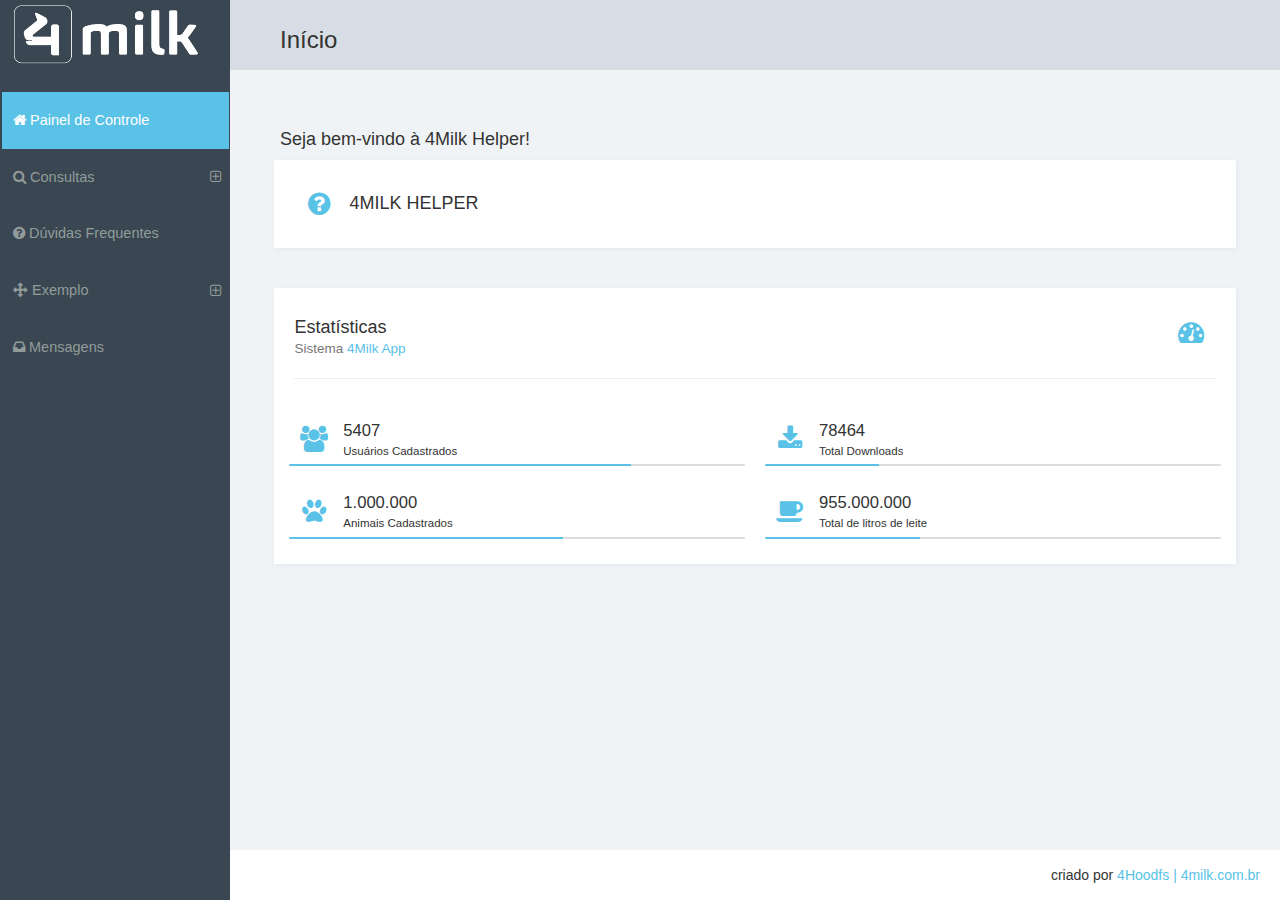
<file: index.html>
﻿<!doctype html>
<html class="no-js" lang="pt-br" ng-app="fourmilkapp">

<head>
    <meta charset="utf-8">
    <meta http-equiv="x-ua-compatible" content="ie=edge">
    <title ng-bind="title">Accessibility Ticket Tracker</title>
    <meta name="description" content="">
    <meta name="viewport" content="width=device-width, initial-scale=1">
    <link rel="apple-touch-icon" href="apple-touch-icon.png">
    <!-- Place favicon.ico in the root directory -->
    <link rel="stylesheet" href="config/css/vendor.css">
    <link rel="stylesheet" href="config/css/app.css">
    <link rel="stylesheet" href="vendor/bootstrap/bootstrap.min.css">
    <link rel="stylesheet" href="config/css/fourmilkapp.css">
</head>

<body>
    <div class="main-wrapper">
        <div class="app" id="app">
            <header class="header">
                <div class="header-block header-block-collapse hidden-lg-up">
                    <button class="collapse-btn" id="sidebar-collapse-btn">
                        <i class="fa fa-bars"></i>
                    </button>
                </div>
                <div class="header-block header-block-search hidden-sm-down">
                    <h3 ng-bind="title"></h3>
                </div>
                <system-nav></system-nav>
            </header>
            <div class="sidebar-overlay" id="sidebar-overlay"></div>
            <!-------------------------------------CONTEÚDOS-------------------------------------->
            <article class="content dashboard-page">
                <system-menu>
                    <div custom-collapse collapse-data="collapseData" collapse-panel-id="collapse-panel" collapse-panel-body-id="collapse-panel-body"></div>
                </system-menu>
                <div id="main">
                    <div ng-view></div>
                </div>
            </article>
            <!-------------------------------------FIM CONTEÚDOS---------------------------------->
            <footer class="footer">
                <div class="footer-block buttons"></div>
                <div class="footer-block author">
                    <ul>
                        <li> criado por <a href="https://4milk.com.br">4Hoodfs | 4milk.com.br</a></li>
                    </ul>
                </div>
            </footer>
            <div class="modal fade" id="modal-media">
                <div class="modal-dialog modal-lg">
                    <div class="modal-content">
                        <div class="modal-header">
                            <button type="button" class="close" data-dismiss="modal" aria-label="Close">
                                <span aria-hidden="true">&times;</span>
                                <span class="sr-only">Close</span>
                            </button>
                            <h4 class="modal-title">Media Library</h4>
                        </div>
                        <div class="modal-body modal-tab-container">
                            <ul class="nav nav-tabs modal-tabs" role="tablist">
                                <li class="nav-item"> <a class="nav-link" href="#gallery" data-toggle="tab" role="tab">Gallery</a> </li>
                                <li class="nav-item"> <a class="nav-link active" href="#upload" data-toggle="tab" role="tab">Upload</a> </li>
                            </ul>
                            <div class="tab-content modal-tab-content">
                                <div class="tab-pane fade" id="gallery" role="tabpanel">
                                    <div class="images-container">
                                        <div class="row"> </div>
                                    </div>
                                </div>
                                <div class="tab-pane fade active in" id="upload" role="tabpanel">
                                    <div class="upload-container">
                                        <div id="dropzone">
                                            <form action="/" method="POST" enctype="multipart/form-data" class="dropzone needsclick dz-clickable" id="demo-upload">
                                                <div class="dz-message-block">
                                                    <div class="dz-message needsclick"> Drop files here or click to upload. </div>
                                                </div>
                                            </form>
                                        </div>
                                    </div>
                                </div>
                            </div>
                        </div>
                        <div class="modal-footer"> <button type="button" class="btn btn-secondary" data-dismiss="modal">Close</button> <button type="button" class="btn btn-primary">Insert Selected</button> </div>
                    </div>
                    <!-- /.modal-content -->
                </div>
                <!-- /.modal-dialog -->
            </div>
            <!-- /.modal -->
            <div class="modal fade" id="confirm-modal">
                <div class="modal-dialog" role="document">
                    <div class="modal-content">
                        <div class="modal-header">
                            <button type="button" class="close" data-dismiss="modal" aria-label="Close">
                                <span aria-hidden="true">&times;</span>
                            </button>
                            <h4 class="modal-title"><i class="fa fa-warning"></i> Alert</h4>
                        </div>
                        <div class="modal-body">
                            <p>Are you sure want to do this?</p>
                        </div>
                        <div class="modal-footer"> <button type="button" class="btn btn-primary" data-dismiss="modal">Yes</button> <button type="button" class="btn btn-secondary" data-dismiss="modal">No</button> </div>
                    </div>
                    <!-- /.modal-content -->
                </div>
                <!-- /.modal-dialog -->
            </div>
            <!-- /.modal -->
        </div>
    </div>
    <!-- Reference block for JS -->
    <div class="ref" id="ref">
        <div class="color-primary"></div>
        <div class="chart">
            <div class="color-primary"></div>
            <div class="color-secondary"></div>
        </div>
    </div>
    <!-- Libraries -->
    <script src="vendor/jquery-3.1.0.min.js"></script>
    <script src="config/js/vendor.js"></script>
    <script src="vendor/angular.min.js"></script>
    <script src="vendor/bower-angular-route-master/angular-route.min.js"></script>
    <script src="config/js/app.js"></script>
    <script src="vendor/bootstrap/bootstrap.min.js"></script>

    <!-- Controllers -->
    <script src="app.js"></script>
    <script src="app/controllers/home.js"></script>
    <script src="app/controllers/consultar-registro.js"></script>

    <!-- Directives -->
    <script src="app/directives/system-menu.js"></script>


</body>
</html>
</file>
<file: config/css/app.css>
@import url(http://fonts.googleapis.com/css?family=Open+Sans:300italic,400italic,600italic,700italic,800italic,400,300,800,700,600);
/*************************************************************
*						App Variables
**************************************************************/
/*************************************************************
*					  Colors Definitions
**************************************************************/
/*************************************************************
*					Common Element Variables
**************************************************************/
/* ***************************************************
*			Page Specific Element Variables
****************************************************** */
/*****************************************
*       Background-image: cover mixin
******************************************/
/*****************************************
*       Media Query Mixins
******************************************/
html,
body {
  padding: 0;
  margin: 0;
  height: 100%;
  min-height: 100%;
  font-family: 'Open Sans', sans-serif;
  color: #4f5f6f;
  overflow-x: hidden; }

.main-wrapper {
  width: 100%;
  position: absolute;
  height: 100%;
  overflow-y: auto;
  overflow-x: hidden; }

#ref .color-primary {
  color: #59c2e6; }

#ref .chart .color-primary {
  color: #59c2e6; }

#ref .chart .color-secondary {
  color: #85d2ed; }

.app {
  position: relative;
  width: 100%;
  padding-left: 230px;
  min-height: 100vh;
  margin: 0 auto;
  left: 0;
  background-color: #f0f3f6;
  box-shadow: 0 0 3px #ccc;
  -webkit-transition: left 0.3s ease, padding-left 0.3s ease;
          transition: left 0.3s ease, padding-left 0.3s ease;
  overflow: hidden; }
  .app .content {
    padding: 110px 30px 90px 30px;
    min-height: 100vh; }
    @media (min-width: 1200px) {
      .app .content {
        padding: 120px 50px 100px 50px; } }

@media (min-width: 992px) and (max-width: 1199px) {
  .app .content {
    padding: 110px 30px 90px 30px; } }

@media (min-width: 768px) and (max-width: 991px) {
  .app .content {
    padding: 95px 20px 75px 20px; } }
    @media (max-width: 767px) {
      .app .content {
        padding: 65px 10px 65px 10px; } }
  @media (max-width: 991px) {
    .app {
      padding-left: 0; } }
  @media (max-width: 991px) {
    .app.sidebar-open {
      left: 0; } }
  .app.blank {
    background-color: #667380; }

.auth {
  position: absolute;
  width: 100%;
  height: 100%;
  left: 0;
  background-color: #667380;
  overflow-x: hidden;
  overflow-y: auto; }

.auth-container {
  width: 450px;
  min-height: 330px;
  position: absolute;
  top: 50%;
  left: 50%;
  -webkit-transform: translateY(-50%) translateX(-50%);
          transform: translateY(-50%) translateX(-50%); }
  .auth-container .auth-header {
    text-align: center;
    border-bottom: 1px solid #59c2e6; }
  .auth-container .auth-title {
    color: #97A4B1;
    padding: 20px;
    line-height: 30px;
    font-size: 26px;
    font-weight: 600;
    margin: 0; }
  .auth-container .auth-content {
    padding: 30px 50px;
    min-height: 260px; }
  .auth-container .forgot-btn {
    line-height: 28px; }
  .auth-container .checkbox label {
    padding: 0; }
  .auth-container .checkbox a {
    vertical-align: text-top; }
  .auth-container .checkbox span {
    color: #4f5f6f; }

@media (max-width: 767px) {
  .auth-container {
    width: 100%;
    position: relative;
    left: 0;
    top: 0;
    -webkit-transform: inherit;
            transform: inherit;
    margin: 0;
    margin-bottom: 10px; }
    .auth-container .auth-content {
      padding: 30px 25px; } }

.error-card {
  width: 410px;
  min-height: 330px;
  margin: 60px auto; }
  .error-card .error-title {
    font-size: 150px;
    line-height: 150px;
    font-weight: 700;
    color: #252932;
    text-align: center;

    text-shadow: rgba(61, 61, 61, 0.3) 0.5px 0.5px, rgba(61, 61, 61, 0.2) 1px 1px, rgba(61, 61, 61, 0.3) 1.5px 1.5px; }
  .error-card .error-sub-title {
    font-weight: 100;
    text-align: center; }
  .error-card .error-container {
    text-align: center;
    visibility: hidden; }
    .error-card .error-container.visible {
      visibility: visible; }
  .error-card.global {
    position: absolute;
    top: 50%;
    left: 50%;
    -webkit-transform: translateY(-50%) translateX(-50%);
            transform: translateY(-50%) translateX(-50%);
    margin: 0; }
    .error-card.global .error-title {
      color: #ffffff; }
    .error-card.global .error-sub-title,
    .error-card.global .error-container {
      color: #ffffff; }

@media (min-width: 768px) and (max-width: 991px) {
  .error-card {
    width: 50%; }
    .error-card.global {
      position: relative;
      top: 25%;
      left: 0;
      -webkit-transform: inherit;
              transform: inherit;
      margin: 40px auto; } }

@media (max-width: 767px) {
  .error-card {
    width: 90%; }
    .error-card.global {
      position: relative;
      top: 25%;
      left: 0;
      -webkit-transform: inherit;
              transform: inherit;
      margin: 40px auto; } }

.alert {
  background-image: none; }
  .alert.alert-primary {
    background-color: #59c2e6;
    border-color: #59c2e6;
    color: #ffffff; }
    .alert.alert-primary hr {
      border-top-color: #43bae3; }
    .alert.alert-primary .alert-link {
      color: #e6e6e6; }
  .alert.alert-success {
    background-color: #4bcf99;
    border-color: #4bcf99;
    color: #ffffff; }
    .alert.alert-success hr {
      border-top-color: #37ca8e; }
    .alert.alert-success .alert-link {
      color: #e6e6e6; }
  .alert.alert-info {
    background-color: #76D4F5;
    border-color: #76D4F5;
    color: #ffffff; }
    .alert.alert-info hr {
      border-top-color: #5ecdf3; }
    .alert.alert-info .alert-link {
      color: #e6e6e6; }
  .alert.alert-warning {
    background-color: #fe974b;
    border-color: #fe974b;
    color: #ffffff; }
    .alert.alert-warning hr {
      border-top-color: #fe8832; }
    .alert.alert-warning .alert-link {
      color: #e6e6e6; }
  .alert.alert-danger {
    background-color: #FF4444;
    border-color: #FF4444;
    color: #ffffff; }
    .alert.alert-danger hr {
      border-top-color: #ff2b2b; }
    .alert.alert-danger .alert-link {
      color: #e6e6e6; }
  .alert.alert-inverse {
    background-color: #131e26;
    border-color: #131e26;
    color: #ffffff; }
    .alert.alert-inverse hr {
      border-top-color: #0b1115; }
    .alert.alert-inverse .alert-link {
      color: #e6e6e6; }

.animated {
  -webkit-animation-duration: .5s;
          animation-duration: .5s;
  -webkit-animation-delay: .1s;
          animation-delay: .1s; }

.btn {
  background-image: none;
  border-radius: 0;
  margin-bottom: 5px; }
  .btn.btn-primary {
    color: #ffffff;
    background-color: #59c2e6;
    border-color: #59c2e6; }
    .btn.btn-primary:hover {
      color: #ffffff;
      background-color: #2db2df;
      border-color: #24aede; }
    .btn.btn-primary:focus, .btn.btn-primary.focus {
      color: #ffffff;
      background-color: #2db2df;
      border-color: #24aede; }
    .btn.btn-primary:active, .btn.btn-primary.active,
    .open > .btn.btn-primary.dropdown-toggle {
      color: #ffffff;
      background-color: #2db2df;
      border-color: #24aede;
      background-image: none; }
      .btn.btn-primary:active:hover, .btn.btn-primary:active:focus, .btn.btn-primary:active.focus, .btn.btn-primary.active:hover, .btn.btn-primary.active:focus, .btn.btn-primary.active.focus,
      .open > .btn.btn-primary.dropdown-toggle:hover,
      .open > .btn.btn-primary.dropdown-toggle:focus,
      .open > .btn.btn-primary.dropdown-toggle.focus {
        color: #ffffff;
        background-color: #1e9eca;
        border-color: #1982a6; }
    .btn.btn-primary.disabled:focus, .btn.btn-primary.disabled.focus, .btn.btn-primary:disabled:focus, .btn.btn-primary:disabled.focus {
      background-color: #59c2e6;
      border-color: #59c2e6; }
    .btn.btn-primary.disabled:hover, .btn.btn-primary:disabled:hover {
      background-color: #59c2e6;
      border-color: #59c2e6; }
  .btn.btn-secondary {
    color: #4f5f6f;
    background-color: #fff;
    border-color: #d7dde4; }
    .btn.btn-secondary:hover {
      color: #4f5f6f;
      background-color: #e6e6e6;
      border-color: #b2becb; }
    .btn.btn-secondary:focus, .btn.btn-secondary.focus {
      color: #4f5f6f;
      background-color: #e6e6e6;
      border-color: #b2becb; }
    .btn.btn-secondary:active, .btn.btn-secondary.active,
    .open > .btn.btn-secondary.dropdown-toggle {
      color: #4f5f6f;
      background-color: #e6e6e6;
      border-color: #b2becb;
      background-image: none; }
      .btn.btn-secondary:active:hover, .btn.btn-secondary:active:focus, .btn.btn-secondary:active.focus, .btn.btn-secondary.active:hover, .btn.btn-secondary.active:focus, .btn.btn-secondary.active.focus,
      .open > .btn.btn-secondary.dropdown-toggle:hover,
      .open > .btn.btn-secondary.dropdown-toggle:focus,
      .open > .btn.btn-secondary.dropdown-toggle.focus {
        color: #4f5f6f;
        background-color: #d4d4d4;
        border-color: #8b9cb1; }
    .btn.btn-secondary.disabled:focus, .btn.btn-secondary.disabled.focus, .btn.btn-secondary:disabled:focus, .btn.btn-secondary:disabled.focus {
      background-color: #fff;
      border-color: #d7dde4; }
    .btn.btn-secondary.disabled:hover, .btn.btn-secondary:disabled:hover {
      background-color: #fff;
      border-color: #d7dde4; }
  .btn.btn-success {
    color: #ffffff;
    background-color: #4bcf99;
    border-color: #4bcf99; }
    .btn.btn-success:hover {
      color: #ffffff;
      background-color: #31b680;
      border-color: #2eae7a; }
    .btn.btn-success:focus, .btn.btn-success.focus {
      color: #ffffff;
      background-color: #31b680;
      border-color: #2eae7a; }
    .btn.btn-success:active, .btn.btn-success.active,
    .open > .btn.btn-success.dropdown-toggle {
      color: #ffffff;
      background-color: #31b680;
      border-color: #2eae7a;
      background-image: none; }
      .btn.btn-success:active:hover, .btn.btn-success:active:focus, .btn.btn-success:active.focus, .btn.btn-success.active:hover, .btn.btn-success.active:focus, .btn.btn-success.active.focus,
      .open > .btn.btn-success.dropdown-toggle:hover,
      .open > .btn.btn-success.dropdown-toggle:focus,
      .open > .btn.btn-success.dropdown-toggle.focus {
        color: #ffffff;
        background-color: #299a6c;
        border-color: #217a55; }
    .btn.btn-success.disabled:focus, .btn.btn-success.disabled.focus, .btn.btn-success:disabled:focus, .btn.btn-success:disabled.focus {
      background-color: #4bcf99;
      border-color: #4bcf99; }
    .btn.btn-success.disabled:hover, .btn.btn-success:disabled:hover {
      background-color: #4bcf99;
      border-color: #4bcf99; }
  .btn.btn-info {
    color: #ffffff;
    background-color: #76D4F5;
    border-color: #76D4F5; }
    .btn.btn-info:hover {
      color: #ffffff;
      background-color: #46c5f2;
      border-color: #3dc2f1; }
    .btn.btn-info:focus, .btn.btn-info.focus {
      color: #ffffff;
      background-color: #46c5f2;
      border-color: #3dc2f1; }
    .btn.btn-info:active, .btn.btn-info.active,
    .open > .btn.btn-info.dropdown-toggle {
      color: #ffffff;
      background-color: #46c5f2;
      border-color: #3dc2f1;
      background-image: none; }
      .btn.btn-info:active:hover, .btn.btn-info:active:focus, .btn.btn-info:active.focus, .btn.btn-info.active:hover, .btn.btn-info.active:focus, .btn.btn-info.active.focus,
      .open > .btn.btn-info.dropdown-toggle:hover,
      .open > .btn.btn-info.dropdown-toggle:focus,
      .open > .btn.btn-info.dropdown-toggle.focus {
        color: #ffffff;
        background-color: #25bbef;
        border-color: #10a7db; }
    .btn.btn-info.disabled:focus, .btn.btn-info.disabled.focus, .btn.btn-info:disabled:focus, .btn.btn-info:disabled.focus {
      background-color: #76D4F5;
      border-color: #76D4F5; }
    .btn.btn-info.disabled:hover, .btn.btn-info:disabled:hover {
      background-color: #76D4F5;
      border-color: #76D4F5; }
  .btn.btn-warning {
    color: #ffffff;
    background-color: #fe974b;
    border-color: #fe974b; }
    .btn.btn-warning:hover {
      color: #ffffff;
      background-color: #fe7a18;
      border-color: #fe740e; }
    .btn.btn-warning:focus, .btn.btn-warning.focus {
      color: #ffffff;
      background-color: #fe7a18;
      border-color: #fe740e; }
    .btn.btn-warning:active, .btn.btn-warning.active,
    .open > .btn.btn-warning.dropdown-toggle {
      color: #ffffff;
      background-color: #fe7a18;
      border-color: #fe740e;
      background-image: none; }
      .btn.btn-warning:active:hover, .btn.btn-warning:active:focus, .btn.btn-warning:active.focus, .btn.btn-warning.active:hover, .btn.btn-warning.active:focus, .btn.btn-warning.active.focus,
      .open > .btn.btn-warning.dropdown-toggle:hover,
      .open > .btn.btn-warning.dropdown-toggle:focus,
      .open > .btn.btn-warning.dropdown-toggle.focus {
        color: #ffffff;
        background-color: #f16701;
        border-color: #c85601; }
    .btn.btn-warning.disabled:focus, .btn.btn-warning.disabled.focus, .btn.btn-warning:disabled:focus, .btn.btn-warning:disabled.focus {
      background-color: #fe974b;
      border-color: #fe974b; }
    .btn.btn-warning.disabled:hover, .btn.btn-warning:disabled:hover {
      background-color: #fe974b;
      border-color: #fe974b; }
  .btn.btn-danger {
    color: #ffffff;
    background-color: #FF4444;
    border-color: #FF4444; }
    .btn.btn-danger:hover {
      color: #ffffff;
      background-color: #ff1111;
      border-color: #ff0707; }
    .btn.btn-danger:focus, .btn.btn-danger.focus {
      color: #ffffff;
      background-color: #ff1111;
      border-color: #ff0707; }
    .btn.btn-danger:active, .btn.btn-danger.active,
    .open > .btn.btn-danger.dropdown-toggle {
      color: #ffffff;
      background-color: #ff1111;
      border-color: #ff0707;
      background-image: none; }
      .btn.btn-danger:active:hover, .btn.btn-danger:active:focus, .btn.btn-danger:active.focus, .btn.btn-danger.active:hover, .btn.btn-danger.active:focus, .btn.btn-danger.active.focus,
      .open > .btn.btn-danger.dropdown-toggle:hover,
      .open > .btn.btn-danger.dropdown-toggle:focus,
      .open > .btn.btn-danger.dropdown-toggle.focus {
        color: #ffffff;
        background-color: #ec0000;
        border-color: #c40000; }
    .btn.btn-danger.disabled:focus, .btn.btn-danger.disabled.focus, .btn.btn-danger:disabled:focus, .btn.btn-danger:disabled.focus {
      background-color: #FF4444;
      border-color: #FF4444; }
    .btn.btn-danger.disabled:hover, .btn.btn-danger:disabled:hover {
      background-color: #FF4444;
      border-color: #FF4444; }
  .btn.btn-primary-outline {
    color: #59c2e6;
    background-image: none;
    background-color: transparent;
    border-color: #59c2e6; }
    .btn.btn-primary-outline:focus, .btn.btn-primary-outline.focus, .btn.btn-primary-outline:active, .btn.btn-primary-outline.active,
    .open > .btn.btn-primary-outline.dropdown-toggle {
      color: #fff;
      background-color: #59c2e6;
      border-color: #59c2e6; }
    .btn.btn-primary-outline:hover {
      color: #fff;
      background-color: #59c2e6;
      border-color: #59c2e6; }
    .btn.btn-primary-outline.disabled:focus, .btn.btn-primary-outline.disabled.focus, .btn.btn-primary-outline:disabled:focus, .btn.btn-primary-outline:disabled.focus {
      border-color: #b2e3f3; }
    .btn.btn-primary-outline.disabled:hover, .btn.btn-primary-outline:disabled:hover {
      border-color: #b2e3f3; }
  .btn.btn-secondary-outline {
    color: #d7dde4;
    background-image: none;
    background-color: transparent;
    border-color: #d7dde4; }
    .btn.btn-secondary-outline:focus, .btn.btn-secondary-outline.focus, .btn.btn-secondary-outline:active, .btn.btn-secondary-outline.active,
    .open > .btn.btn-secondary-outline.dropdown-toggle {
      color: #fff;
      background-color: #d7dde4;
      border-color: #d7dde4; }
    .btn.btn-secondary-outline:hover {
      color: #fff;
      background-color: #d7dde4;
      border-color: #d7dde4; }
    .btn.btn-secondary-outline.disabled:focus, .btn.btn-secondary-outline.disabled.focus, .btn.btn-secondary-outline:disabled:focus, .btn.btn-secondary-outline:disabled.focus {
      border-color: white; }
    .btn.btn-secondary-outline.disabled:hover, .btn.btn-secondary-outline:disabled:hover {
      border-color: white; }
  .btn.btn-info-outline {
    color: #76D4F5;
    background-image: none;
    background-color: transparent;
    border-color: #76D4F5; }
    .btn.btn-info-outline:focus, .btn.btn-info-outline.focus, .btn.btn-info-outline:active, .btn.btn-info-outline.active,
    .open > .btn.btn-info-outline.dropdown-toggle {
      color: #fff;
      background-color: #76D4F5;
      border-color: #76D4F5; }
    .btn.btn-info-outline:hover {
      color: #fff;
      background-color: #76D4F5;
      border-color: #76D4F5; }
    .btn.btn-info-outline.disabled:focus, .btn.btn-info-outline.disabled.focus, .btn.btn-info-outline:disabled:focus, .btn.btn-info-outline:disabled.focus {
      border-color: #d5f2fc; }
    .btn.btn-info-outline.disabled:hover, .btn.btn-info-outline:disabled:hover {
      border-color: #d5f2fc; }
  .btn.btn-success-outline {
    color: #4bcf99;
    background-image: none;
    background-color: transparent;
    border-color: #4bcf99; }
    .btn.btn-success-outline:focus, .btn.btn-success-outline.focus, .btn.btn-success-outline:active, .btn.btn-success-outline.active,
    .open > .btn.btn-success-outline.dropdown-toggle {
      color: #fff;
      background-color: #4bcf99;
      border-color: #4bcf99; }
    .btn.btn-success-outline:hover {
      color: #fff;
      background-color: #4bcf99;
      border-color: #4bcf99; }
    .btn.btn-success-outline.disabled:focus, .btn.btn-success-outline.disabled.focus, .btn.btn-success-outline:disabled:focus, .btn.btn-success-outline:disabled.focus {
      border-color: #9ce4c7; }
    .btn.btn-success-outline.disabled:hover, .btn.btn-success-outline:disabled:hover {
      border-color: #9ce4c7; }
  .btn.btn-warning-outline {
    color: #fe974b;
    background-image: none;
    background-color: transparent;
    border-color: #fe974b; }
    .btn.btn-warning-outline:focus, .btn.btn-warning-outline.focus, .btn.btn-warning-outline:active, .btn.btn-warning-outline.active,
    .open > .btn.btn-warning-outline.dropdown-toggle {
      color: #fff;
      background-color: #fe974b;
      border-color: #fe974b; }
    .btn.btn-warning-outline:hover {
      color: #fff;
      background-color: #fe974b;
      border-color: #fe974b; }
    .btn.btn-warning-outline.disabled:focus, .btn.btn-warning-outline.disabled.focus, .btn.btn-warning-outline:disabled:focus, .btn.btn-warning-outline:disabled.focus {
      border-color: #ffd2b0; }
    .btn.btn-warning-outline.disabled:hover, .btn.btn-warning-outline:disabled:hover {
      border-color: #ffd2b0; }
  .btn.btn-danger-outline {
    color: #FF4444;
    background-image: none;
    background-color: transparent;
    border-color: #FF4444; }
    .btn.btn-danger-outline:focus, .btn.btn-danger-outline.focus, .btn.btn-danger-outline:active, .btn.btn-danger-outline.active,
    .open > .btn.btn-danger-outline.dropdown-toggle {
      color: #fff;
      background-color: #FF4444;
      border-color: #FF4444; }
    .btn.btn-danger-outline:hover {
      color: #fff;
      background-color: #FF4444;
      border-color: #FF4444; }
    .btn.btn-danger-outline.disabled:focus, .btn.btn-danger-outline.disabled.focus, .btn.btn-danger-outline:disabled:focus, .btn.btn-danger-outline:disabled.focus {
      border-color: #ffaaaa; }
    .btn.btn-danger-outline.disabled:hover, .btn.btn-danger-outline:disabled:hover {
      border-color: #ffaaaa; }
  .btn.btn-pill-left:focus, .btn.btn-pill-right:focus, .btn.btn-oval:focus {
    outline: none;
    outline-offset: initial; }
  .btn.btn-pill-left {
    border-top-left-radius: 25px;
    border-bottom-left-radius: 25px; }
  .btn.btn-pill-right {
    border-top-right-radius: 25px;
    border-bottom-right-radius: 25px; }
  .btn.btn-oval {
    border-radius: 25px; }
  .btn.btn-link {
    text-decoration: none; }
  .btn strong {
    font-weight: 600; }

.btn-group .dropdown-menu > li:last-child a:hover:before {
  height: 0px;
  -webkit-transform: scaleX(0);
          transform: scaleX(0); }











.card {
  background-color: #fff;

  overflow-x:auto;
  box-shadow: 1px 1px 5px rgba(126, 142, 159, 0.1);
  margin-bottom: 10px;
  border-radius: 0;

  border: none; }
  .card .card {
    box-shadow: none; }
  .card .card-header {
    background-image: none;
    background-color: #ffffff;
    -webkit-box-align: center;
    -webkit-align-items: center;
        -ms-flex-align: center;
            align-items: center;
    display: -webkit-box;
    display: -webkit-flex;
    display: -ms-flexbox;
    display: flex;
    -webkit-box-orient: horizontal;
    -webkit-box-direction: normal;
    -webkit-flex-direction: row;
        -ms-flex-direction: row;
            flex-direction: row;
    padding: 0;
    border-radius: 0;
    min-height: 50px;
    border: none; }
    .card .card-header::after {
      content: "";
      display: table;
      clear: both; }
    .card .card-header.bordered {
      border-bottom: 1px solid #d7dde4; }
    .card .card-header.card-header-sm {
      min-height: 40px; }
    .card .card-header > span {
      vertical-align: middle; }
    .card .card-header .pull-right {
      margin-left: auto; }
    .card .card-header .header-block {
      padding: 0.5rem 15px; }
      @media (min-width: 1200px) {
        .card .card-header .header-block {
          padding: 0.5rem 20px; } }
      @media (max-width: 767px) {
        .card .card-header .header-block {
          padding: 0.5rem 10px; } }
    .card .card-header .title {
      color: #4f5f6f;
      display: -webkit-inline-box;
      display: -webkit-inline-flex;
      display: -ms-inline-flexbox;
      display: inline-flex; }
    .card .card-header .btn {
      margin: 0; }
    .card .card-header .nav-tabs {
      border-color: transparent;
      -webkit-align-self: stretch;
          -ms-flex-item-align: stretch;
              align-self: stretch;
      display: -webkit-box;
      display: -webkit-flex;
      display: -ms-flexbox;
      display: flex;
      position: relative;
      top: 1px; }
      .card .card-header .nav-tabs .nav-item {
        margin-left: 0;
        display: -webkit-box;
        display: -webkit-flex;
        display: -ms-flexbox;
        display: flex;
        -webkit-align-self: stretch;
            -ms-flex-item-align: stretch;
                align-self: stretch; }
        .card .card-header .nav-tabs .nav-item .nav-link {
          display: -webkit-box;
          display: -webkit-flex;
          display: -ms-flexbox;
          display: flex;
          -webkit-align-self: stretch;
              -ms-flex-item-align: stretch;
                  align-self: stretch;
          -webkit-box-align: center;
          -webkit-align-items: center;
              -ms-flex-align: center;
                  align-items: center;
          color: #4f5f6f;
          opacity: 0.7;
          padding-left: 10px;
          padding-right: 10px;
          border-radius: 0;
          font-size: 14px;
          border-top-width: 2px;
          border-bottom: 1px solid #d7dde4;
          text-decoration: none; }
          .card .card-header .nav-tabs .nav-item .nav-link.active {
            border-top-color: #59c2e6;
            border-bottom-color: transparent;
            opacity: 1; }
            .card .card-header .nav-tabs .nav-item .nav-link.active:hover, .card .card-header .nav-tabs .nav-item .nav-link.active:focus {
              opacity: 1;
              background-color: #ffffff;
              border-color: #d7dde4 #d7dde4 transparent;
              border-top-color: #59c2e6; }
          .card .card-header .nav-tabs .nav-item .nav-link:hover, .card .card-header .nav-tabs .nav-item .nav-link:focus {
            opacity: 1;
            background-color: transparent;
            border-color: transparent; }
  .card.card-default > .card-header {
    background-color: #fff;
    color: inherit; }
  .card.card-primary {
    border-color: #59c2e6; }
    .card.card-primary > .card-header {
      background-color: #59c2e6;
      border-color: #59c2e6; }
  .card.card-success > .card-header {
    background-color: #4bcf99; }
  .card.card-info > .card-header {
    background-color: #76D4F5; }
  .card.card-warning > .card-header {
    background-color: #fe974b; }
  .card.card-danger > .card-header {
    background-color: #FF4444; }
  .card.card-inverse > .card-header {
    background-color: #131e26; }
  .card .title-block,
  .card .card-title-block {
    padding-bottom: 0;
    margin-bottom: 20px;
    border: none; }
    .card .title-block::after,
    .card .card-title-block::after {
      content: "";
      display: table;
      clear: both; }
  .card .section {
    margin-bottom: 20px; }
  .card .example,
  .card .section.demo {
    margin-bottom: 20px; }

.card-block {
  padding: 15px; }
  .card-block .tab-content {
    padding: 0;
    border-color: transparent; }
  @media (min-width: 1200px) {
    .card-block {
      padding: 20px; } }
  @media (max-width: 767px) {
    .card-block {
      padding: 10px; } }

.card-footer {
  background-color: #fafafa; }

.easy-pie-chart {
  width: 50px;
  height: 50px;
  display: inline-block;
  background-color: #d7dde4;
  border-radius: 5px; }

.dropdown-menu {
  float: left;
  box-shadow: 2px 3px 6px rgba(126, 142, 159, 0.1);
  border: 1px solid rgba(126, 142, 159, 0.1);
  border-top-left-radius: 0;
  border-top-right-radius: 0; }
  .dropdown-menu .dropdown-item {
    display: block;
    padding: 0px 15px;
    clear: both;
    font-weight: normal;
    color: #4f5f6f;
    white-space: nowrap;
    -webkit-transition: none;
            transition: none; }
    .dropdown-menu .dropdown-item i {
      margin-right: 2px; }
    .dropdown-menu .dropdown-item:hover {
      color: #59c2e6 !important;
      background: none;
      background-color: whitesmoke; }

.flex-row {
  display: -webkit-box;
  display: -webkit-flex;
  display: -ms-flexbox;
  display: flex;
  -webkit-box-orient: horizontal;
  -webkit-box-direction: normal;
  -webkit-flex-direction: row;
      -ms-flex-direction: row;
          flex-direction: row; }

.flex-col {
  display: -webkit-box;
  display: -webkit-flex;
  display: -ms-flexbox;
  display: flex;
  -webkit-box-orient: vertical;
  -webkit-box-direction: normal;
  -webkit-flex-direction: column;
      -ms-flex-direction: column;
          flex-direction: column; }

.centralize-y {
  display: -webkit-box;
  display: -webkit-flex;
  display: -ms-flexbox;
  display: flex;
  -webkit-box-align: center;
  -webkit-align-items: center;
      -ms-flex-align: center;
          align-items: center; }

input,
textarea {
  outline: none; }

.form-group .row {
  margin-left: -10px;
  margin-right: -10px; }
  .form-group .row [class^='col'] {
    padding-left: 10px;
    padding-right: 10px; }

.form-group.has-error span.has-error {
  color: #FF4444;
  font-size: 13px;
  display: block !important; }

.form-group.has-error .form-control-feedback {
  color: #FF4444; }

.form-group.has-warning span.has-warning {
  color: #fe974b;
  font-size: 13px;
  display: block !important; }

.form-group.has-warning .form-control-feedback {
  color: #fe974b; }

.form-group.has-success span.has-success {
  color: #4bcf99;
  font-size: 13px;
  display: block !important; }

.form-group.has-success .form-control-feedback {
  color: #4bcf99; }

/* Input groups */
.input-group {
  margin-bottom: 10px; }
  .input-group .form-control {
    padding-left: 5px; }
  .input-group span.input-group-addon {
    font-style: italic;
    border: none;
    border-radius: 0;
    border: none;
    background-color: #d7dde4;
    -webkit-transition: background-color ease-in-out 15s, color ease-in-out .15s;
            transition: background-color ease-in-out 15s, color ease-in-out .15s; }
    .input-group span.input-group-addon.focus {
      background-color: #59c2e6;
      color: #ffffff; }

label,
.control-label {
  font-weight: 600; }

.form-control.underlined {
  padding-left: 0;
  padding-right: 0;
  border-radius: 0;
  border: none;
  border-radius: 0;
  box-shadow: none;
  border-bottom: 1px solid #d7dde4; }
  .form-control.underlined.indented {
    padding: .375rem .75rem; }
  .has-error .form-control.underlined:focus,
  .has-warning .form-control.underlined:focus,
  .has-success .form-control.underlined:focus, .form-control.underlined:focus {
    border: none;
    box-shadow: none;
    border-bottom: 1px solid #59c2e6; }
  .has-error .form-control.underlined {
    box-shadow: none;
    border-color: #FF4444; }
  .has-warning .form-control.underlined {
    box-shadow: none;
    border-color: #fe974b; }
  .has-success .form-control.underlined {
    box-shadow: none;
    border-color: #4bcf99; }

.form-control.boxed {
  border-radius: 0;
  box-shadow: none; }
  .form-control.boxed:focus {
    border: 1px solid #59c2e6; }

.radio,
.checkbox {
  display: none; }
  .radio + span,
  .checkbox + span {
    padding: 0;
    padding-right: 10px; }
  .radio + span:before,
  .checkbox + span:before {
    font-family: FontAwesome;
    font-size: 21px;
    display: inline-block;
    vertical-align: middle;
    letter-spacing: 10px;
    color: #c8d0da; }
  .radio:checked + span:before,
  .checkbox:checked + span:before {
    color: #59c2e6; }
  .radio:disabled + span:before,
  .checkbox:disabled + span:before {
    opacity: 0.5;
    cursor: not-allowed; }
  .radio:checked:disabled + span:before,
  .checkbox:checked:disabled + span:before {
    color: #c8d0da; }

.checkbox + span:before {
  content: "\f0c8"; }

.checkbox:checked + span:before {
  content: "\f14a"; }

.checkbox.rounded + span:before {
  content: "\f111"; }

.checkbox.rounded:checked + span:before {
  content: "\f058"; }

.radio + span:before {
  content: "\f111"; }

.radio:checked + span:before {
  content: "\f192"; }

.radio.squared + span:before {
  content: "\f0c8"; }

.radio.squared:checked + span:before {
  content: "\f14a"; }

.form-control::-webkit-input-placeholder {
  font-style: italic;
  color: #c8d0da; }

.form-control:-moz-placeholder {
  /* Firefox 18- */
  font-style: italic;
  color: #d7dde4; }

.form-control::-moz-placeholder {
  /* Firefox 19+ */
  font-style: italic;
  color: #d7dde4; }

.form-control:-ms-input-placeholder {
  font-style: italic;
  color: #d7dde4; }

.images-container::after {
  content: "";
  display: table;
  clear: both; }

.images-container .image-container {
  float: left;
  padding: 3px;
  margin-right: 10px;
  margin-bottom: 35px;
  position: relative;
  border: 1px solid #e6eaee;
  overflow: hidden; }
  .images-container .image-container.active {
    border-color: #59c2e6; }
  .images-container .image-container:hover .controls {
    bottom: 0;
    opacity: 1; }

.images-container .controls {
  position: absolute;
  left: 0;
  right: 0;
  opacity: 0;
  bottom: -35px;
  text-align: center;
  height: 35px;
  font-size: 24px;
  -webkit-transition: bottom 0.2s ease, opacity 0.2s ease;
          transition: bottom 0.2s ease, opacity 0.2s ease;
  background-color: #fff; }
  .images-container .controls::after {
    content: "";
    display: table;
    clear: both; }
  .images-container .controls .control-btn {
    display: inline-block;
    color: #4f5f6f;
    cursor: pointer;
    width: 35px;
    height: 35px;
    line-height: 35px;
    text-align: center;
    opacity: 0.5;
    -webkit-transition: opacity 0.3s ease;
            transition: opacity 0.3s ease; }
    .images-container .controls .control-btn:hover {
      opacity: 1; }
    .images-container .controls .control-btn.move {
      cursor: move; }
    .images-container .controls .control-btn.star {
      color: #FFB300; }
      .images-container .controls .control-btn.star i:before {
        content: "\f006"; }
      .images-container .controls .control-btn.star.active i:before {
        content: "\f005"; }
    .images-container .controls .control-btn.remove {
      color: #FF4444; }


.images-container .image {
  background-size: cover;
  background-position: center;
  background-repeat: no-repeat;
  width: 130px;
  height: 135px;
  line-height: 135px;
  text-align: center; }

.images-container .image-container.main {
  border-color: #FFB300; }

.images-container .image-container.new {
  opacity: 0.6;
  -webkit-transition: opacity 0.3s ease;
          transition: opacity 0.3s ease;
  border-style: dashed;
  border: 1px #59c2e6 solid;
  color: #59c2e6; }
  .images-container .image-container.new .image {
    font-size: 2.5rem; }
  .images-container .image-container.new:hover {
    opacity: 1; }

/* *******************************************
*		  Item List general styles
********************************************** */
.item-list {
  list-style: none;
  padding: 0;
  margin: 0;
  margin-bottom: 0;
  line-height: 1.9rem;
  display: -webkit-box;
  display: -webkit-flex;
  display: -ms-flexbox;
  display: flex;
  -webkit-flex-flow: column nowrap;
      -ms-flex-flow: column nowrap;
          flex-flow: column nowrap; }

@media (min-width: 992px) and (max-width: 1199px) {
  .item-list {
    font-size: 1rem; } }

@media (min-width: 768px) and (max-width: 991px) {
  .item-list {
    font-size: 0.95rem; } }
  @media (max-width: 767px) {
    .item-list {
      font-size: .95rem; } }
  .item-list.striped > li {
    border-bottom: 1px solid #e9edf0; }
  .item-list.striped > li:nth-child(2n + 1) {
    background-color: #fcfcfd; }
    @media (max-width: 767px) {
      .item-list.striped > li:nth-child(2n + 1) {
        background-color: #f8f9fb; } }
  .item-list.striped .item-list-footer {
    border-bottom: none; }

/* *******************************************
*			Item general styles
********************************************** */
.item-list .item {
  display: -webkit-box;
  display: -webkit-flex;
  display: -ms-flexbox;
  display: flex;
  -webkit-box-orient: vertical;
  -webkit-box-direction: normal;
  -webkit-flex-direction: column;
      -ms-flex-direction: column;
          flex-direction: column; }

.item-list .item-row {
  display: -webkit-box;
  display: -webkit-flex;
  display: -ms-flexbox;
  display: flex;
  -webkit-box-align: stretch;
  -webkit-align-items: stretch;
      -ms-flex-align: stretch;
          align-items: stretch;
  -webkit-box-orient: horizontal;
  -webkit-box-direction: normal;
  -webkit-flex-direction: row;
      -ms-flex-direction: row;
          flex-direction: row;
  -webkit-box-pack: justify;
  -webkit-justify-content: space-between;
      -ms-flex-pack: justify;
          justify-content: space-between;
  -webkit-flex-wrap: wrap;
      -ms-flex-wrap: wrap;
          flex-wrap: wrap;
  min-width: 100%; }
  .item-list .item-row.nowrap {
    -webkit-flex-wrap: nowrap;
        -ms-flex-wrap: nowrap;
            flex-wrap: nowrap; }

.item-list .item-col {
  -webkit-box-align: center;
  -webkit-align-items: center;
      -ms-flex-align: center;
          align-items: center;
  display: -webkit-box;
  display: -webkit-flex;
  display: -ms-flexbox;
  display: flex;
  padding: 10px 10px 10px 0;
  -webkit-flex-basis: 0;
      -ms-flex-preferred-size: 0;
          flex-basis: 0;
  -webkit-box-flex: 3;
  -webkit-flex-grow: 3;
      -ms-flex-positive: 3;
          flex-grow: 3;
  -webkit-flex-shrink: 3;
      -ms-flex-negative: 3;
          flex-shrink: 3;
  margin-left: auto;
  margin-right: auto;
  min-width: 0; }
  .item-list .item-col.fixed {
    -webkit-box-flex: 0;
    -webkit-flex-grow: 0;
        -ms-flex-positive: 0;
            flex-grow: 0;
    -webkit-flex-shrink: 0;
        -ms-flex-negative: 0;
            flex-shrink: 0;
    -webkit-flex-basis: auto;
        -ms-flex-preferred-size: auto;
            flex-basis: auto; }
  .item-list .item-col.pull-left {
    margin-right: auto; }
  .item-list .item-col.pull-right {
    margin-left: auto; }
  .item-list .item-col > div {
    width: 100%; }
  .item-list .item-col:last-child {
    padding-right: 0; }

.item-list .no-overflow {
  overflow: hidden; }

.item-list .no-wrap {
  overflow: hidden;
  text-overflow: ellipsis;
  white-space: nowrap; }

/* *******************************************
*				Item components
********************************************** */
.item-list {
  /********************************************
	*					Header
	*********************************************/
  /********************************************
	*					Heading
	*********************************************/
  /********************************************
	*					Checkbox
	*********************************************/
  /********************************************
	*					Image
	*********************************************/
  /********************************************
	*					Title
	*********************************************/
  /********************************************
	*					Stats
	*********************************************/
  /********************************************
	*				     Actions
	*********************************************/
  /********************************************
	*			   Something else?
	*********************************************/ }
  .item-list .item-list-header .item-col.item-col-header span {
    color: #999;
    font-size: 0.8rem;
    font-weight: 700 !important; }
  .item-list .item-heading {
    font-size: 0.9rem;
    display: none;
    color: #666;
    font-weight: 700;
    padding-right: 10px; }
    @media (max-width: 544px) {
      .item-list .item-heading {
        display: block; } }

@media (min-width: 544px) and (max-width: 767px) {
  .item-list .item-heading {
    width: 100%; } }



    @media (max-width: 543px) {
      .item-list .item-heading {
        width: 40%; } }
  .item-list .item-col.item-col-check {
    -webkit-flex-basis: 30px;
        -ms-flex-preferred-size: 30px;
            flex-basis: 30px; }
    @media (max-width: 767px) {
      .item-list .item-col.item-col-check {
        -webkit-box-ordinal-group: -7;
        -webkit-order: -8;
            -ms-flex-order: -8;
                order: -8; } }
  .item-list .item-check {
    margin-bottom: 0; }
    .item-list .item-check .checkbox + span {
      padding-right: 0; }
      .item-list .item-check .checkbox + span:before {
        width: 20px; }
  .item-list .item-col.item-col-img {
    display: -webkit-box;
    display: -webkit-flex;
    display: -ms-flexbox;
    display: flex;
    -webkit-flex-basis: 70px;
        -ms-flex-preferred-size: 70px;
            flex-basis: 70px; }
    .item-list .item-col.item-col-img.xs {
      -webkit-flex-basis: 40px;
          -ms-flex-preferred-size: 40px;
              flex-basis: 40px; }
    .item-list .item-col.item-col-img.sm {
      -webkit-flex-basis: 50px;
          -ms-flex-preferred-size: 50px;
              flex-basis: 50px; }
    .item-list .item-col.item-col-img.lg {
      -webkit-flex-basis: 100px;
          -ms-flex-preferred-size: 100px;
              flex-basis: 100px; }
    .item-list .item-col.item-col-img.xl {
      -webkit-flex-basis: 120px;
          -ms-flex-preferred-size: 120px;
              flex-basis: 120px; }
    .item-list .item-col.item-col-img a {
      width: 100%; }
  .item-list .item-img {
    -webkit-box-flex: 1;
    -webkit-flex-grow: 1;
        -ms-flex-positive: 1;
            flex-grow: 1;
    -webkit-align-self: stretch;
        -ms-flex-item-align: stretch;
            align-self: stretch;
    background-color: #efefef;
    padding-bottom: 100%;
    width: 100%;
    height: 0;
    background-size: cover;
    background-position: center;
    background-repeat: no-repeat; }
  @media (max-width: 767px) {
    .item-list .item-col.item-col-title {
      -webkit-box-ordinal-group: -3;
      -webkit-order: -4;
          -ms-flex-order: -4;
              order: -4; } }
  .item-list .item-col.item-col-title a {
    display: block; }
  .item-list .item-title {
    margin: 0;
    font-size: 0.8rem;
    line-height: inherit;
    font-weight: 500; }
  .item-list .item-stats {
    height: 1.4rem; }
  .item-list .item-col.item-col-actions-dropdown {
    -webkit-flex-basis: 40px;
        -ms-flex-preferred-size: 40px;
            flex-basis: 40px;
    text-align: center;
    padding-left: 0 !important; }
    @media (max-width: 767px) {
      .item-list .item-col.item-col-actions-dropdown {
        -webkit-box-ordinal-group: -2;
        -webkit-order: -3;
            -ms-flex-order: -3;
                order: -3;
        -webkit-flex-basis: 40px !important;
            -ms-flex-preferred-size: 40px !important;
                flex-basis: 40px !important;
        padding-right: 10px; } }
  .item-list .item-actions-dropdown {
    position: relative;
    font-size: 1.1rem; }
    .item-list .item-actions-dropdown.active .item-actions-block {
      max-width: 120px; }
    .item-list .item-actions-dropdown.active .item-actions-toggle-btn {
      color: #59c2e6; }
      .item-list .item-actions-dropdown.active .item-actions-toggle-btn .active {
        display: block; }
      .item-list .item-actions-dropdown.active .item-actions-toggle-btn .inactive {
        display: none; }
    .item-list .item-actions-dropdown .item-actions-toggle-btn {
      color: #9ba8b5;
      font-size: 1.2rem;
      cursor: pointer;
      width: 100%;
      line-height: 30px;
      text-align: center;
      text-decoration: none; }
      .item-list .item-actions-dropdown .item-actions-toggle-btn .active {
        display: none; }
    .item-list .item-actions-dropdown .item-actions-block {
      height: 30px;
      max-width: 0px;
      line-height: 30px;
      overflow: hidden;
      position: absolute;
      top: 0;
      right: 100%;
      background-color: #d7dde4;
      border-radius: 3px;
      -webkit-transition: all 0.15s ease-in-out;
              transition: all 0.15s ease-in-out; }
      .item-list .item-actions-dropdown .item-actions-block.direction-right {
        right: auto;
        left: 100%; }
      .item-list .item-actions-dropdown .item-actions-block .item-actions-list {
        padding: 0;
        list-style: none;
        white-space: nowrap;
        padding: 0 5px; }
        .item-list .item-actions-dropdown .item-actions-block .item-actions-list li {
          display: inline-block;
          padding: 0; }
        .item-list .item-actions-dropdown .item-actions-block .item-actions-list a {
          display: block;
          padding: 0 5px; }
          .item-list .item-actions-dropdown .item-actions-block .item-actions-list a.edit {
            color: #38424C; }
          .item-list .item-actions-dropdown .item-actions-block .item-actions-list a.check {
            color: #40B726; }
          .item-list .item-actions-dropdown .item-actions-block .item-actions-list a.remove {
            color: #DB0E1E; }

/* *******************************************
*				Adjustments
********************************************** */
.card > .item-list .item > .item-row {
  padding: 0 15px; }
  @media (min-width: 1200px) {
    .card > .item-list .item > .item-row {
      padding: 0 20px; } }
  @media (max-width: 767px) {
    .card > .item-list .item > .item-row {
      padding: 0 10px; } }

    @media (max-width: 544px) {
    .card  {overflow:auto;
        
    } 
    


    }

.logo {
  display: inline-block;
  width: 45px;
  height: 25px;
  vertical-align: middle;
  margin-right: 5px;
  position: relative; }
  .logo .l {
    width: 11px;
    height: 11px;
    border-radius: 50%;
    background-color: #59c2e6;
    position: absolute; }
    .logo .l.l1 {
      bottom: 0;
      left: 0; }
    .logo .l.l2 {
      width: 7px;
      height: 7px;
      bottom: 13px;
      left: 10px; }
    .logo .l.l3 {
      width: 7px;
      height: 7px;
      bottom: 4px;
      left: 17px; }
    .logo .l.l4 {
      bottom: 13px;
      left: 25px; }
    .logo .l.l5 {
      bottom: 0;
      left: 34px; }

.modal-body.modal-tab-container {
  padding: 0; }
  .modal-body.modal-tab-container .modal-tabs {
    padding-left: 0;
    margin-bottom: 0;
    list-style: none;
    background-color: #ffffff;
    border-bottom: 1px solid #ddd;
    box-shadow: 0 0 2px rgba(0, 0, 0, 0.3); }
    .modal-body.modal-tab-container .modal-tabs .nav-link {
      padding: 10px 20px;
      border: none; }
      .modal-body.modal-tab-container .modal-tabs .nav-link:hover, .modal-body.modal-tab-container .modal-tabs .nav-link.active {
        color: #59c2e6;
        border-bottom: 2px solid #59c2e6; }
      .modal-body.modal-tab-container .modal-tabs .nav-link.active {
        font-weight: 600; }

a:not(.btn) {
  -webkit-transition: color 0.13s;
          transition: color 0.13s;
  text-decoration: none;
  color: #59c2e6; }
  a:not(.btn):hover {
    text-decoration: inherit;
    color: #20a5d3; }
    a:not(.btn):hover:before {
      -webkit-transform: scaleX(1);
              transform: scaleX(1); }
  a:not(.btn):focus {
    text-decoration: none; }

span a {
  vertical-align: text-bottom; }

[class^='nav'] li > a,
[class*=' nav'] li > a {
  display: block; }
  [class^='nav'] li > a:before,
  [class*=' nav'] li > a:before {
    display: none; }

.nav.nav-tabs-bordered {
  border-color: #59c2e6; }
  .nav.nav-tabs-bordered + .tab-content {
    border-style: solid;
    border-width: 0 1px 1px 1px;
    border-color: #59c2e6;
    padding: 10px 20px 0; }
  .nav.nav-tabs-bordered .nav-item .nav-link {
    text-decoration: none; }
    .nav.nav-tabs-bordered .nav-item .nav-link:hover {
      color: #ffffff;
      background-color: #59c2e6;
      border: 1px solid #59c2e6; }
    .nav.nav-tabs-bordered .nav-item .nav-link.active {
      border-color: #59c2e6;
      border-bottom-color: transparent; }
      .nav.nav-tabs-bordered .nav-item .nav-link.active:hover {
        background-color: #ffffff;
        color: inherit; }

.nav.nav-pills + .tab-content {
  border: 0;
  padding: 5px; }

.nav.nav-pills .nav-item .nav-link {
  text-decoration: none; }
  .nav.nav-pills .nav-item .nav-link:hover {
    color: #4f5f6f;
    background-color: transparent;
    border: 0; }
  .nav.nav-pills .nav-item .nav-link.active {
    border-color: #59c2e6;
    border-bottom-color: transparent;
    background-color: #59c2e6; }
    .nav.nav-pills .nav-item .nav-link.active:hover {
      background-color: #59c2e6;
      color: #ffffff; }

#nprogress .bar {
  background: #59c2e6 !important; }
  #nprogress .bar .peg {
    box-shadow: 0 0 10px #59c2e6, 0 0 5px #59c2e6; }

#nprogress .spinner {
  top: 25px !important;
  right: 23px !important; }
  #nprogress .spinner .spinner-icon {
    border-top-color: #59c2e6 !important;
    border-left-color: #59c2e6 !important; }

.pagination {
  margin-top: 0; }
  .pagination .page-item .page-link {
    color: #59c2e6; }
  .pagination .page-item.active .page-link,
  .pagination .page-item.active .page-link:focus,
  .pagination .page-item.active .page-link:hover {
    color: #fff;
    border-color: #59c2e6;
    background-color: #59c2e6; }

/* Let's get this party started */
::-webkit-scrollbar {
  width: 7px;
  height: 7px; }

/* Track */
::-webkit-scrollbar-track {
  border-radius: 0; }

/* Handle */
::-webkit-scrollbar-thumb {
  border-radius: 0;
  background: #43bae3; }

::-webkit-scrollbar-thumb:window-inactive {
  background: #59c2e6; }

.table label {
  margin-bottom: 0; }

.table .checkbox + span {
  margin-bottom: 0; }
  .table .checkbox + span:before {
    line-height: 20px; }

.row .col {
  padding-left: 0.9375rem;
  padding-right: 0.9375rem;
  float: left; }

.row-sm {
  margin-left: -10px;
  margin-right: -10px; }
  .row-sm [class^='col'] {
    padding-left: 10px;
    padding-right: 10px; }

.title-block {
  padding-bottom: 15px;
  margin-bottom: 30px;
  border-bottom: 1px solid #d7dde4; }
  .title-block::after {
    content: "";
    display: table;
    clear: both; }
  @media (max-width: 767px) {
    .title-block {
      margin-bottom: 20px; } }

.subtitle-block {
  padding-bottom: 10px;
  margin-bottom: 20px;
  border-bottom: 1px dashed #e0e5ea; }

.section {
  display: block;
  margin-bottom: 30px; }
  .section:last-of-type {
    margin-bottom: 0; }

.box-placeholder {
  margin-bottom: 15px;
  padding: 20px;
  border: 1px dashed #ddd;
  background: #fafafa;
  color: #444;
  cursor: pointer; }

.underline-animation {
  position: absolute;
  top: auto;
  bottom: 1px;
  left: 0;
  width: 100%;
  height: 1px;
  background-color: #59c2e6;
  content: '';
  -webkit-transition: all 0.2s;
          transition: all 0.2s;
  -webkit-backface-visibility: hidden;
          backface-visibility: hidden;
  -webkit-transform: scaleX(0);
          transform: scaleX(0); }

.stat-chart {
  border-radius: 50%; }

.stat {
  white-space: nowrap;
  overflow: hidden;
  text-overflow: ellipsis;
  display: inline-block;
  margin-right: 10px; }
  .stat .value {
    font-size: 20px;
    line-height: 24px;
    overflow: hidden;
    text-overflow: ellipsis;
    font-weight: 500; }
  .stat .name {
    overflow: hidden;
    text-overflow: ellipsis; }
  .stat.lg .value {
    font-size: 26px;
    line-height: 28px; }
  .stat.lg .name {
    font-size: 16px; }

.list-icon [class^='col'] {
  cursor: pointer; }
  .list-icon [class^='col'] em {
    font-size: 14px;
    width: 40px;
    vertical-align: middle;
    margin: 0;
    display: inline-block;
    text-align: center;
    -webkit-transition: all 1s;
    transition: all 1s;
    line-height: 30px; }
  .list-icon [class^='col']:hover em {
    -webkit-transform: scale(2, 2);
            transform: scale(2, 2); }

.well {
  background-image: none;
  background-color: #fff; }

.jumbotron {
  background-image: none;
  background-color: #fff;
  padding: 15px 30px; }
  .jumbotron.jumbotron-fluid {
    padding-left: 0;
    padding-right: 0; }

.rounded {
  border-radius: 0.25rem; }

.rounded-l {
  border-radius: 0.3rem; }

.rounded-s {
  border-radius: 0.2rem; }

.jqstooltip {
  height: 25px !important;
  width: auto !important;
  border-radius: 0.2rem; }

.title {
  font-size: 1.45rem;
  font-weight: 600;
  margin-bottom: 0; }
  .title.l {
    font-size: 1.6rem; }
  .title.s {
    font-size: 1.4rem; }
  .card .title {
    font-size: 1.1rem;
    color: #4f5f6f; }

.title-description {
  margin: 0;
  font-size: 0.9rem;
  font-weight: normal;
  color: #7e8e9f; }
  .title-description.s {
    font-size: 0.8rem; }
  @media (max-width: 767px) {
    .title-description {
      display: none; } }

.subtitle {
  font-size: 1.2rem;
  margin: 0;
  color: #7e8e9f; }

.text-primary {
  color: #59c2e6; }

.text-muted {
  color: #9ba8b5; }

pre {
  padding: 0;
  border: none;
  background: none; }

/*****************************************
*       Background-image: cover mixin
******************************************/
/*****************************************
*       Media Query Mixins
******************************************/
.flot-chart {
  display: block;
  height: 225px; }
  .flot-chart .flot-chart-content {
    width: 100%;
    height: 100%; }
  .flot-chart .flot-chart-pie-content {
    width: 225px;
    height: 225px;
    margin: auto; }

.dashboard-page #dashboard-downloads-chart,
.dashboard-page #dashboard-visits-chart {
  height: 220px; }

@media (max-width: 543px) {
  .dashboard-page .items .card-header {
    border: none;
    -webkit-flex-wrap: wrap;
        -ms-flex-wrap: wrap;
            flex-wrap: wrap; }
    .dashboard-page .items .card-header .header-block {
      display: -webkit-box;
      display: -webkit-flex;
      display: -ms-flexbox;
      display: flex;
      -webkit-box-align: center;
      -webkit-align-items: center;
          -ms-flex-align: center;
              align-items: center;
      width: 100%;
      -webkit-box-pack: justify;
      -webkit-justify-content: space-between;
          -ms-flex-pack: justify;
              justify-content: space-between;
      border-bottom: 1px solid #e9edf0; } }

.dashboard-page .items .card-header .title {
  padding-right: 0px;
  margin-right: 5px; }

.dashboard-page .items .card-header .search {
  margin: 0;
  vertical-align: middle;
  display: -webkit-inline-box;
  display: -webkit-inline-flex;
  display: -ms-inline-flexbox;
  display: inline-flex;
  -webkit-box-orient: horizontal;
  -webkit-box-direction: normal;
  -webkit-flex-direction: row;
      -ms-flex-direction: row;
          flex-direction: row;
  -webkit-box-align: center;
  -webkit-align-items: center;
      -ms-flex-align: center;
          align-items: center; }
  @media (max-width: 543px) {
    .dashboard-page .items .card-header .search {
      min-width: 50%; } }
  .dashboard-page .items .card-header .search .search-input {
    border: none;
    background-color: inherit;
    color: #C2CCD6;
    width: 100px;
    -webkit-transition: color 0.3s ease;
            transition: color 0.3s ease; }
    .dashboard-page .items .card-header .search .search-input::-webkit-input-placeholder {
      /* WebKit, Blink, Edge */
      -webkit-transition: color 0.3s ease;
              transition: color 0.3s ease;
      color: #C2CCD6; }
    .dashboard-page .items .card-header .search .search-input:-moz-placeholder {
      /* Mozilla Firefox 4 to 18 */
      transition: color 0.3s ease;
      color: #C2CCD6; }
    .dashboard-page .items .card-header .search .search-input::-moz-placeholder {
      /* Mozilla Firefox 19+ */
      transition: color 0.3s ease;
      color: #C2CCD6; }
    .dashboard-page .items .card-header .search .search-input:-ms-input-placeholder {
      /* Internet Explorer 10-11 */
      transition: color 0.3s ease;
      color: #C2CCD6; }
    @media (max-width: 543px) {
      .dashboard-page .items .card-header .search .search-input {
        min-width: 130px; } }
    .dashboard-page .items .card-header .search .search-input:focus {
      color: #7e8e9f; }
      .dashboard-page .items .card-header .search .search-input:focus::-webkit-input-placeholder {
        /* WebKit, Blink, Edge */
        color: #aab4c0; }
      .dashboard-page .items .card-header .search .search-input:focus:-moz-placeholder {
        /* Mozilla Firefox 4 to 18 */
        color: #aab4c0; }
      .dashboard-page .items .card-header .search .search-input:focus::-moz-placeholder {
        /* Mozilla Firefox 19+ */
        color: #aab4c0; }
      .dashboard-page .items .card-header .search .search-input:focus:-ms-input-placeholder {
        /* Internet Explorer 10-11 */
        color: #aab4c0; }
      .dashboard-page .items .card-header .search .search-input:focus + .search-icon {
        color: #7e8e9f; }
  .dashboard-page .items .card-header .search .search-icon {
    color: #C2CCD6;
    -webkit-transition: color 0.3s ease;
            transition: color 0.3s ease;
    -webkit-box-ordinal-group: 0;
    -webkit-order: -1;
        -ms-flex-order: -1;
            order: -1;
    padding-right: 6px; }

.dashboard-page .items .card-header .pagination {
  display: inline-block;
  margin: 0; }

.dashboard-page .items .item-list .item-col-title {
  -webkit-box-flex: 9;
  -webkit-flex-grow: 9;
      -ms-flex-positive: 9;
          flex-grow: 9; }

.dashboard-page .items .item-list .item-col-date {
  text-align: right; }

@media (min-width: 1200px) {
  .dashboard-page .items .item-list .item-col-date {
    -webkit-box-flex: 4;
    -webkit-flex-grow: 4;
        -ms-flex-positive: 4;
            flex-grow: 4; } }

@media (max-width: 767px) {
  .dashboard-page .items .item-list .item-row {
    padding: 0; }
  .dashboard-page .items .item-list .item-col {
    padding-left: 10px;
    padding-right: 10px; }
  .dashboard-page .items .item-list .item-col-img {
    padding-left: 10px;
    -webkit-flex-basis: 60px;
        -ms-flex-preferred-size: 60px;
            flex-basis: 60px;
    padding-right: 0; }
  .dashboard-page .items .item-list .item-col-stats {
    text-align: center; } }

@media (min-width: 544px) and (max-width: 767px) {
  .dashboard-page .items .item-list .item-col-title {
    -webkit-flex-basis: 100%;
        -ms-flex-preferred-size: 100%;
            flex-basis: 100%;
    border-bottom: 1px solid #e9edf0; }
  .dashboard-page .items .item-list .item-col:not(.item-col-title):not(.item-col-img) {
    position: relative;
    padding-top: 35px; }
  .dashboard-page .items .item-list .item-heading {
    position: absolute;
    height: 30px;
    width: 100%;
    left: 0;
    top: 5px;
    line-height: 30px;
    padding-left: 10px;
    padding-right: 10px; } }

@media (max-width: 543px) {
  .dashboard-page .items .item-list .item-col {
    border-bottom: 1px solid #e9edf0; }
  .dashboard-page .items .item-list .item-col-img {
    -webkit-flex-basis: 50px;
        -ms-flex-preferred-size: 50px;
            flex-basis: 50px;
    -webkit-box-ordinal-group: -4;
    -webkit-order: -5;
        -ms-flex-order: -5;
            order: -5; }
  .dashboard-page .items .item-list .item-col-title {
    -webkit-flex-basis: calc(100% - 50px);
        -ms-flex-preferred-size: calc(100% - 50px);
            flex-basis: calc(100% - 50px); }
  .dashboard-page .items .item-list .item-col:not(.item-col-title):not(.item-col-img) {
    -webkit-flex-basis: 100%;
        -ms-flex-preferred-size: 100%;
            flex-basis: 100%;
    text-align: left; }
    .dashboard-page .items .item-list .item-col:not(.item-col-title):not(.item-col-img) .item-heading {
      text-align: left; }
  .dashboard-page .items .item-list .item-col-date {
    border: none; } }

.dashboard-page .sales-breakdown .dashboard-sales-breakdown-chart {
  margin: 0 auto;
  max-width: 250px;
  max-height: 250px; }

.dashboard-page #dashboard-sales-map .jqvmap-zoomin,
.dashboard-page #dashboard-sales-map .jqvmap-zoomout {
  background-color: #59c2e6;
  height: 20px;
  width: 20px;
  line-height: 14px; }

.dashboard-page #dashboard-sales-map .jqvmap-zoomout {
  top: 32px; }

.dashboard-page .stats .card-block {
  padding-bottom: 0; }

.dashboard-page .stats .stat-col {
  margin-bottom: 20px;
  float: left;
  white-space: nowrap;
  overflow: hidden; }

.dashboard-page .stats .stat-icon {
  color: #59c2e6;
  display: inline-block;
  font-size: 26px;
  text-align: center;
  vertical-align: middle;
  width: 50px; }

.dashboard-page .stats .stat-chart {
  margin-right: 5px;
  vertical-align: middle; }
  @media (min-width: 1200px) {
    .dashboard-page .stats .stat-chart {
      margin-right: 0.6vw; } }

.dashboard-page .stats .stat {
  vertical-align: middle; }
  @media (min-width: 1200px) {
    .dashboard-page .stats .stat .value {
      font-size: 1.3vw; } }
  @media (min-width: 1200px) {
    .dashboard-page .stats .stat .name {
      font-size: 0.9vw; } }

.dashboard-page .stats .stat-progress {
  height: 2px;
  margin: 5px 0;
  color: #59c2e6; }
  .dashboard-page .stats .stat-progress[value]::-webkit-progress-bar {
    background-color: #dddddd; }
  .dashboard-page .stats .stat-progress[value]::-webkit-progress-value {
    background-color: #59c2e6; }
  .dashboard-page .stats .stat-progress[value]::-moz-progress-bar {
    background-color: #dddddd; }

.dashboard-page .tasks {
  display: -webkit-box;
  display: -webkit-flex;
  display: -ms-flexbox;
  display: flex;
  -webkit-box-orient: vertical;
  -webkit-box-direction: normal;
  -webkit-flex-direction: column;
      -ms-flex-direction: column;
          flex-direction: column;
  -webkit-align-content: stretch;
      -ms-flex-line-pack: stretch;
          align-content: stretch; }
  .dashboard-page .tasks .title-block .title {
    -webkit-box-align: center;
    -webkit-align-items: center;
        -ms-flex-align: center;
            align-items: center;
    display: -webkit-box;
    display: -webkit-flex;
    display: -ms-flexbox;
    display: flex;
    -webkit-box-pack: justify;
    -webkit-justify-content: space-between;
        -ms-flex-pack: justify;
            justify-content: space-between; }
  .dashboard-page .tasks label {
    width: 100%;
    margin-bottom: 0; }
    .dashboard-page .tasks label .checkbox:checked + span {
      text-decoration: line-through; }
    .dashboard-page .tasks label span {
      display: inline-block;
      overflow: hidden;
      text-overflow: ellipsis;
      white-space: nowrap;
      width: 100%; }
  .dashboard-page .tasks .tasks-block {
    max-height: 400px;
    overflow-y: scroll;
    overflow-x: hidden;
    margin: 0;
    margin-right: -5px; }
  .dashboard-page .tasks .item-list .item-col {
    padding-top: 5px;
    padding-bottom: 5px; }

.items-list-page .title-search-block {
  position: relative; }

@media (max-width: 767px) {
  .items-list-page .title-block {
    padding-bottom: 10px;
    margin-bottom: 13px; } }

.items-list-page .title-block .action {
  display: inline; }
  .items-list-page .title-block .action a {
    padding: 10px 15px; }
    .items-list-page .title-block .action a .icon {
      margin-right: 5px;
      text-align: center;
      width: 16px; }
  @media (max-width: 767px) {
    .items-list-page .title-block .action {
      display: none; } }

.items-list-page .items-search {
  position: absolute;
  margin-bottom: 15px;
  right: 0;
  top: 0; }
  @media (max-width: 767px) {
    .items-list-page .items-search {
      position: static; } }
  .items-list-page .items-search .search-button {
    margin: 0; }

.items-list-page .item-list .item-col.item-col-check {
  text-align: left; }

.items-list-page .item-list .item-col.item-col-img {
  text-align: left;
  width: auto;
  text-align: center;
  -webkit-flex-basis: 70px;
      -ms-flex-preferred-size: 70px;
          flex-basis: 70px; }
  @media (min-width: 544px) {
    .items-list-page .item-list .item-col.item-col-img:not(.item-col-header) {
      height: 80px; } }

.items-list-page .item-list .item-col.item-col-title {
  text-align: left;
  margin-left: 0 !important;
  margin-right: auto;
  -webkit-flex-basis: 0;
      -ms-flex-preferred-size: 0;
          flex-basis: 0;
  -webkit-box-flex: 9;
  -webkit-flex-grow: 9;
      -ms-flex-positive: 9;
          flex-grow: 9; }

.items-list-page .item-list .item-col.item-col-sales {
  text-align: right;
  font-weight: 600; }

.items-list-page .item-list .item-col.item-col-stats {
  text-align: center; }

.items-list-page .item-list .item-col.item-col-category {
  text-align: left;
  font-weight: 600; }

.items-list-page .item-list .item-col.item-col-author {
  text-align: left;
  -webkit-box-flex: 4.5;
  -webkit-flex-grow: 4.5;
      -ms-flex-positive: 4.5;
          flex-grow: 4.5; }

.items-list-page .item-list .item-col.item-col-date {
  text-align: right; }

@media (max-width: 767px) {
  .items-list-page .card.items {
    background: none;
    box-shadow: none; }
  .items-list-page .item-list .item {
    border: none;
    margin-bottom: 10px;
    background-color: #fff;
    box-shadow: 1px 1px 5px rgba(126, 142, 159, 0.1); }
  .items-list-page .item-list .item-row {
    padding: 0 !important; }
  .items-list-page .item-list .item-col.item-col-author {
    -webkit-box-flex: 3;
    -webkit-flex-grow: 3;
        -ms-flex-positive: 3;
            flex-grow: 3; } }

@media (min-width: 544px) and (max-width: 767px) {
  .items-list-page .item-list .item {
    background-color: #fff;
    margin-bottom: 10px;
    box-shadow: 1px 1px 5px rgba(126, 142, 159, 0.1); }
  .items-list-page .item-list .item-row {
    padding: 0; }
  .items-list-page .item-list .item-heading {
    width: 100%;
    display: none;/*antes era block*/
    position: absolute;
    top: 0;
    width: 100%;
    left: 0;
    line-height: 40px;
    padding-left: 0; }
  .items-list-page .item-list .item-col.item-col-check, .items-list-page .item-list .item-col.item-col-title, .items-list-page .item-list .item-col.item-col-actions-dropdown {
    border-bottom: 1px solid #d7dde4; }
    .items-list-page .item-list .item-col.item-col-check .item-heading, .items-list-page .item-list .item-col.item-col-title .item-heading, .items-list-page .item-list .item-col.item-col-actions-dropdown .item-heading {
      display: none; }
  .items-list-page .item-list .item-col.item-col-sales, .items-list-page .item-list .item-col.item-col-stats, .items-list-page .item-list .item-col.item-col-category, .items-list-page .item-list .item-col.item-col-author, .items-list-page .item-list .item-col.item-col-date {
    padding-top: 40px;
    position: relative; }
  .items-list-page .item-list .item-col.item-col-check {
    display: none; }
  .items-list-page .item-list .item-col.item-col-title {
    padding-left: 10px;
    text-align: left;
    margin-left: 0 !important;
    margin-right: auto;
    -webkit-flex-basis: calc(100% - 40px);
        -ms-flex-preferred-size: calc(100% - 40px);
            flex-basis: calc(100% - 40px); }
  .items-list-page .item-list .item-col.item-col-img {
    padding-left: 10px;
    -webkit-flex-basis: 79px;
        -ms-flex-preferred-size: 79px;
            flex-basis: 79px; }
  .items-list-page .item-list .item-col.item-col-sales {
    text-align: left; }
  .items-list-page .item-list .item-col.item-col-stats {
    text-align: center; }
  .items-list-page .item-list .item-col.item-col-category {
    text-align: center; }
  .items-list-page .item-list .item-col.item-col-author {
    text-align: center; }
  .items-list-page .item-list .item-col.item-col-date {
    padding-right: 10px;
    text-align: right;
    white-space: nowrap;
    -webkit-flex-basis: 100px;
        -ms-flex-preferred-size: 100px;
            flex-basis: 100px;
    -webkit-flex-basis: 0;
        -ms-flex-preferred-size: 0;
            flex-basis: 0;
    -webkit-box-flex: 3;
    -webkit-flex-grow: 3;
        -ms-flex-positive: 3;
            flex-grow: 3; } }

@media (max-width: 543px) {
  .items-list-page .item-list .item {
    border: none;
    font-size: 0.9rem;
    margin-bottom: 10px;
    background-color: #fff;
    box-shadow: 1px 1px 5px rgba(126, 142, 159, 0.1); }
    .items-list-page .item-list .item .item-col {
      text-align: right;
      border-bottom: 1px solid #d7dde4;
      padding-left: 10px; }
      .items-list-page .item-list .item .item-col[class^=item-col] {
        -webkit-flex-basis: 100%;
            -ms-flex-preferred-size: 100%;
                flex-basis: 100%; }
      .items-list-page .item-list .item .item-col.item-col-check {
        display: none; }
      .items-list-page .item-list .item .item-col.item-col-img .item-img {
        padding-bottom: 65%; }
      .items-list-page .item-list .item .item-col.item-col-title {
        text-align: left;
        padding-bottom: 0;
        border: none;
        -webkit-box-flex: 1;
        -webkit-flex-grow: 1;
            -ms-flex-positive: 1;
                flex-grow: 1;
        -webkit-flex-basis: 0;
            -ms-flex-preferred-size: 0;
                flex-basis: 0; }
        .items-list-page .item-list .item .item-col.item-col-title .item-heading {
          display: none; }
        .items-list-page .item-list .item .item-col.item-col-title .item-title {
          font-size: 1rem;
          line-height: 1.4rem; }
      .items-list-page .item-list .item .item-col.item-col-actions-dropdown {
        border: none;
        padding-bottom: 0; }
      .items-list-page .item-list .item .item-col.item-col-sales {
        text-align: left; }
      .items-list-page .item-list .item .item-col.item-col-stats {
        text-align: left; }
      .items-list-page .item-list .item .item-col.item-col-category {
        text-align: left; }
      .items-list-page .item-list .item .item-col.item-col-author {
        text-align: left; }
      .items-list-page .item-list .item .item-col.item-col-date {
        text-align: left; } }

.table-flip-scroll table {
  width: 100%; }

@media only screen and (max-width: 800px) {
  .table-flip-scroll .flip-content:after,
  .table-flip-scroll .flip-header:after {
    visibility: hidden;
    display: block;
    font-size: 0;
    content: " ";
    clear: both;
    height: 0; }
  .table-flip-scroll html .flip-content,
  .table-flip-scroll html .flip-header {
    -ms-zoom: 1;
    zoom: 1; }
  .table-flip-scroll *:first-child + html .flip-content,
  .table-flip-scroll *:first-child + html .flip-header {
    -ms-zoom: 1;
    zoom: 1; }
  .table-flip-scroll table {
    width: 100%;
    border-collapse: collapse;
    border-spacing: 0;
    display: block;
    position: relative; }
  .table-flip-scroll th,
  .table-flip-scroll td {
    margin: 0;
    vertical-align: top; }
  .table-flip-scroll th:last-child,
  .table-flip-scroll td:last-child {
    border-bottom: 1px solid #ddd; }
  .table-flip-scroll th {
    border: 0 !important;
    border-right: 1px solid #ddd !important;
    width: auto !important;
    display: block;
    text-align: right; }
  .table-flip-scroll td {
    display: block;
    text-align: left;
    border: 0 !important;
    border-bottom: 1px solid #ddd !important; }
  .table-flip-scroll thead {
    display: block;
    float: left; }
  .table-flip-scroll thead tr {
    display: block; }
  .table-flip-scroll tbody {
    display: block;
    width: auto;
    position: relative;
    overflow-x: auto;
    white-space: nowrap; }
  .table-flip-scroll tbody tr {
    display: inline-block;
    vertical-align: top;
    margin-left: -5px;
    border-left: 1px solid #ddd; } }

.wyswyg {
  border: 1px solid #d7dde4; }
  .wyswyg .ql-container {
    border-top: 1px solid #d7dde4; }
  .wyswyg .toolbar .btn {
    margin: 0; }
  .wyswyg .ql-container {
    font-size: 1rem; }
    .wyswyg .ql-container .ql-editor {
      min-height: 200px; }

.footer {
  background-color: #fff;
  position: absolute;
  left: 230px;
  right: 0;
  bottom: 0;
  height: 50px;
  display: -webkit-box;
  display: -webkit-flex;
  display: -ms-flexbox;
  display: flex;
  -webkit-box-pack: justify;
  -webkit-justify-content: space-between;
      -ms-flex-pack: justify;
          justify-content: space-between;
  -webkit-box-align: center;
  -webkit-align-items: center;
      -ms-flex-align: center;
          align-items: center; }
  .footer-fixed .footer {
    position: fixed; }
  .footer .footer-block {
    vertical-align: middle;
    margin-left: 20px;
    margin-right: 20px; }
  .footer .footer-github-btn {
    vertical-align: middle; }
  @media (max-width: 991px) {
    .footer {
      left: 0; } }
  .footer .author > ul {
    list-style: none;
    margin: 0;
    padding: 0; }
    .footer .author > ul li {
      display: inline-block; }
      .footer .author > ul li:after {
        content: "|"; }
      .footer .author > ul li:last-child:after {
        content: ""; }
      @media (max-width: 991px) {
        .footer .author > ul li {
          display: block;
          text-align: right; }
          .footer .author > ul li:after {
            content: ""; } }
    @media (max-width: 991px) {
      .footer .author > ul {
        display: block; } }
    @media (max-width: 767px) {
      .footer .author > ul {
        display: none; } }

.modal .modal-content {
  border-radius: 0; }

.modal .modal-header {
  background-color: #59c2e6;
  color: #ffffff; }

.modal .modal-footer .btn {
  margin-bottom: 0; }

.header {
  background-color: #d7dde4;
  height: 70px;
  position: absolute;
  left: 230px;
  right: 0;
  -webkit-transition: left 0.3s ease;
          transition: left 0.3s ease;
  z-index: 10;
  display: -webkit-box;
  display: -webkit-flex;
  display: -ms-flexbox;
  display: flex;
  -webkit-box-align: center;
  -webkit-align-items: center;
      -ms-flex-align: center;
          align-items: center; }
  @media (max-width: 991px) {
    .header {
      left: 0; } }
  @media (max-width: 767px) {
    .header {
      left: 0;
      height: 50px; } }
  .header-fixed .header {
    position: fixed; }
  .header .header-block {
    margin-right: 15px; }
    @media (max-width: 767px) {
      .header .header-block {
        padding: 5px; } }

.sidebar {
  background-color: #3a4651;
  width: 230px;
  padding-bottom: 60px;
  position: absolute;

  top: 0;
  left: 0;
  bottom: 0;
  -webkit-transition: left 0.3s ease;
          transition: left 0.3s ease;
  z-index: 20; }
  @media (max-width: 991px) {
    .sidebar {
      position: fixed;
      left: -230px; } }

 

  


  .sidebar-fixed .sidebar {
    position: fixed; }
  .sidebar-open .sidebar {
    left: 0; }
  .sidebar .sidebar-container {
    position: absolute;
    top: 0;
    bottom: 51px;
    width: 100%;
    left: 0;
    overflow-y: auto;
    overflow-x: hidden; }
    .sidebar .sidebar-container::-webkit-scrollbar-track {
      background-color: #2c353e; }
  .sidebar .nav {
    font-size: 14px; }
    .sidebar .nav li a:focus,
    .open .sidebar .nav li a:focus {
      background-color: inherit; }
    .sidebar .nav ul {
      padding: 0;
      height: 0px;
      overflow: hidden; }
      .loaded .sidebar .nav ul {
        height: auto; }
    .sidebar .nav li.active ul {
      height: auto; }
    .sidebar .nav li a {
      color: rgba(255, 255, 255, 0.5);
      text-decoration: none; }
    .sidebar .nav li a:hover,
    .sidebar .nav li.open > a,
    .sidebar .nav li.open a:hover {
      color: #ffffff;
      background-color: #2d363f; }
    .sidebar .nav > li > a {
      padding-top: 15px;
      padding-bottom: 15px;
      padding-left: 20px;
      padding-right: 10px; }
    .sidebar .nav > li.active > a,
    .sidebar .nav > li.active > a:hover {
      background-color: #59c2e6 !important;
      color: #ffffff !important; }
    .sidebar .nav > li.open > a {
      background-color: #333e48; }
    .sidebar .nav > li.open > a i.arrow {
      -webkit-transform: rotate(90deg);
              transform: rotate(90deg); }
    .sidebar .nav > li > a i {
      margin-right: 5px;
      font-size: 16px; }
      .sidebar .nav > li > a i.arrow {
        float: right;
        font-size: 20px;
        line-height: initial;
        -webkit-transition: all 0.3s ease;
                transition: all 0.3s ease; }
        .sidebar .nav > li > a i.arrow:before {
          content: "\f105" !important; }
    .sidebar .nav > li > ul > li a {
      padding-top: 10px;
      padding-bottom: 10px;
      padding-left: 50px;
      background-color: #39454f; }
    .sidebar .nav > li > ul > li.active a {
      color: #ffffff; }

.sidebar-overlay {
  position: absolute;
  display: none;
  left: 200vw;
  right: 0;
  top: 0;
  bottom: 0;
  z-index: 5;
  opacity: 0;
  -webkit-transition: opacity 0.3s ease;
          transition: opacity 0.3s ease;
  z-index: 15; }
  @media (max-width: 991px) {
    .sidebar-overlay {
      display: block; } }
  @media (max-width: 767px) {
    .sidebar-overlay {
      background-color: rgba(0, 0, 0, 0.7); } }
  @media (max-width: 991px) {
    .sidebar-open .sidebar-overlay {
      left: 0;
      opacity: 1; } }

#modal-media .modal-body {
  min-height: 250px; }

#modal-media .modal-tab-content {
  min-height: 300px; }

#modal-media .images-container {
  padding: 15px;
  text-align: center; }
  #modal-media .images-container .image-container {
    margin: 0 auto 10px auto;
    cursor: pointer;
    -webkit-transition: all 0.3s ease;
            transition: all 0.3s ease;
    display: inline-block;
    float: none; }
    #modal-media .images-container .image-container:hover {
      border-color: rgba(89, 194, 230, 0.5); }
    #modal-media .images-container .image-container.active {
      border-color: rgba(89, 194, 230, 0.5); }

#modal-media .upload-container {
  padding: 15px; }
  #modal-media .upload-container .dropzone {
    position: relative;
    border: 2px dashed #59c2e6;
    height: 270px; }
    #modal-media .upload-container .dropzone .dz-message-block {
      position: absolute;
      top: 50%;
      left: 50%;
      -webkit-transform: translateY(-50%) translateX(-50%);
              transform: translateY(-50%) translateX(-50%); }
      #modal-media .upload-container .dropzone .dz-message-block .dz-message {
        margin: 0;
        font-size: 24px;
        color: #59c2e6;
        width: 230px; }

.header .header-block-buttons {
  text-align: center;
  margin-left: auto;
  margin-right: auto;
  white-space: nowrap; }
  .header .header-block-buttons .btn.header-btn {
    background-color: transparent;
    border: 1px solid #64798d;
    color: #64798d;
    margin: 0 5px; }
    .header .header-block-buttons .btn.header-btn:hover, .header .header-block-buttons .btn.header-btn:focus {
      border: 1px solid #3a4651;
      color: #3a4651; }
  @media (max-width: 767px) {
    .header .header-block-buttons {
      display: none; } }

.header .header-block-collapse {
  padding-right: 5px; }
  .header .header-block-collapse .collapse-btn {
    background: none;
    border: none;
    box-shadow: none;
    color: #59c2e6;
    font-size: 24px;
    line-height: 40px;
    border-radius: 0;
    outline: none;
    padding: 0;
    padding-left: 10px;
    padding-right: 10px;
    vertical-align: initial; }

.header .header-block-nav {
  margin-left: auto;
  white-space: nowrap; }
  .header .header-block-nav::after {
    content: "";
    display: table;
    clear: both; }
  .header .header-block-nav a {
    text-decoration: none; }
  .header .header-block-nav ul {
    margin: 0;
    padding: 0;
    list-style: none; }
  .header .header-block-nav > ul {
    display: table; }
  .header .header-block-nav > ul > li {
    display: table-cell;
    position: relative; }
    .header .header-block-nav > ul > li:before {
      display: block;
      content: " ";
      width: 1px;
      height: 24px;
      top: 50%;
      margin-top: -12px;
      background-color: #8b9cb1;
      position: absolute;
      left: 0; }
    .header .header-block-nav > ul > li:first-child:before {
      display: none; }
  .header .header-block-nav > ul > li > a {
    padding: 0 15px;
    color: #4f5f6f; }
    .header .header-block-nav > ul > li > a:hover {
      color: #59c2e6; }
  .header .header-block-nav .dropdown-menu {
    margin-top: 15px; }

.header .header-block-search {
  margin-right: auto;
  padding-left: 30px; }
  @media (max-width: 767px) {
    .header .header-block-search {
      padding-left: 10px; } }

@media (min-width: 768px) and (max-width: 991px) {
  .header .header-block-search {
    padding-left: 20px; } }

@media (min-width: 992px) and (max-width: 1199px) {
  .header .header-block-search {
    padding-left: 30px; } }
  @media (min-width: 1200px) {
    .header .header-block-search {
      padding-left: 50px; } }
  .header .header-block-search > form {
    float: right; }
    @media (max-width: 767px) {
      .header .header-block-search > form {
        padding-left: 0; } }
  .header .header-block-search .input-container {
    position: relative;
    color: #7e8e9f; }
    .header .header-block-search .input-container i {
      position: absolute;
      pointer-events: none;
      display: block;
      height: 40px;
      line-height: 40px;
      left: 0; }
    .header .header-block-search .input-container input {
      background-color: transparent;
      border: none;
      padding-left: 25px;
      height: 40px;
      max-width: 150px; }
      @media (max-width: 767px) {
        .header .header-block-search .input-container input {
          max-width: 140px; } }
    .header .header-block-search .input-container input:focus + .underline {
      -webkit-transform: scaleX(1);
              transform: scaleX(1); }

.sidebar-header .brand {
  color: #fff;
  text-align: left;
  padding-left: 25px;
  line-height: 70px;
  font-size: 16px; }
  @media (max-width: 767px) {
    .sidebar-header .brand {
      line-height: 50px;
      font-size: 16px; } }

.customize {
  width: 100%;
  color: rgba(255, 255, 255, 0.5);
  padding: 5px 15px;
  text-align: center; }
  .customize .customize-header {
    margin-bottom: 10px; }

#customize-menu {
  position: fixed;
  bottom: 0;
  left: 0;
  width: 230px; }
  @media (max-width: 991px) {
    .sidebar-open #customize-menu {
      left: 0; } }
  @media (max-width: 991px) {
    #customize-menu {
      -webkit-transition: left 0.3s ease;
              transition: left 0.3s ease;
      left: -230px; } }
  #customize-menu > li > a {
    background-color: #3a4651;
    border-top: 1px solid rgba(45, 54, 63, 0.5); }
  #customize-menu > li > a:hover,
  #customize-menu > li.open > a {
    background-color: #2d363f; }
  #customize-menu .customize {
    width: 230px;
    color: rgba(255, 255, 255, 0.5);
    background-color: #2d363f;
    text-align: center;
    padding: 10px 15px;
    border-top: 2px solid #59c2e6; }
    #customize-menu .customize .customize-item {
      margin-bottom: 15px; }
      #customize-menu .customize .customize-item .customize-header {
        margin-bottom: 10px; }
      #customize-menu .customize .customize-item label {
        font-weight: 400; }
        #customize-menu .customize .customize-item label.title {
          font-size: 14px; }
      #customize-menu .customize .customize-item .radio + span {
        padding: 0;
        padding-left: 5px; }
      #customize-menu .customize .customize-item .radio + span:before {
        font-size: 17px;
        color: #546273;
        cursor: pointer; }
      #customize-menu .customize .customize-item .radio:checked + span:before {
        color: #59c2e6; }
      #customize-menu .customize .customize-item .customize-colors {
        list-style: none; }
        #customize-menu .customize .customize-item .customize-colors li {
          display: inline-block;
          margin-left: 5px;
          margin-right: 5px; }
          #customize-menu .customize .customize-item .customize-colors li .color-item {
            display: block;
            height: 20px;
            width: 20px;
            border: 1px solid;
            cursor: pointer; }
            #customize-menu .customize .customize-item .customize-colors li .color-item.color-red {
              background-color: #FB494D;
              border-color: #FB494D; }
            #customize-menu .customize .customize-item .customize-colors li .color-item.color-orange {
              background-color: #FE7A0E;
              border-color: #FE7A0E; }
            #customize-menu .customize .customize-item .customize-colors li .color-item.color-green {
              background-color: #8CDE33;
              border-color: #8CDE33; }
            #customize-menu .customize .customize-item .customize-colors li .color-item.color-seagreen {
              background-color: #4bcf99;
              border-color: #4bcf99; }
            #customize-menu .customize .customize-item .customize-colors li .color-item.color-blue {
              background-color: #52BCD3;
              border-color: #52BCD3; }
            #customize-menu .customize .customize-item .customize-colors li .color-item.color-purple {
              background-color: #7867A7;
              border-color: #7867A7; }
            #customize-menu .customize .customize-item .customize-colors li .color-item.active {
              position: relative;
              font-family: FontAwesome;
              font-size: 17px;
              line-height: 17px; }
              #customize-menu .customize .customize-item .customize-colors li .color-item.active:before {
                content: "\f00c";
                position: absolute;
                top: 0;
                left: 0;
                color: #fff; }

.header .header-block-nav .notifications {
  font-size: 16px; }
  .header .header-block-nav .notifications a {
    padding-right: 10px; }
  .header .header-block-nav .notifications .counter {
    font-weight: bold;
    font-size: 14px;
    position: relative;
    top: -3px;
    left: -2px; }
  .header .header-block-nav .notifications.new .counter {
    color: #59c2e6;
    font-weight: bold; }
  @media (max-width: 767px) {
    .header .header-block-nav .notifications {
      position: static; } }

.header .header-block-nav .notifications-dropdown-menu {
  white-space: normal;
  left: auto;
  right: 0;
  min-width: 350px; }
  .header .header-block-nav .notifications-dropdown-menu:before {
    position: absolute;
    right: 20px;
    bottom: 100%;
    margin-right: -1px; }
  .header .header-block-nav .notifications-dropdown-menu:after {
    position: absolute;
    right: 20px;
    bottom: 100%; }
  .header .header-block-nav .notifications-dropdown-menu .notifications-container .notification-item {
    border-bottom: 1px solid rgba(126, 142, 159, 0.1);
    padding: 5px; }
    .header .header-block-nav .notifications-dropdown-menu .notifications-container .notification-item:hover {
      background-color: #f5f5f5; }
  .header .header-block-nav .notifications-dropdown-menu .notifications-container .img-col {
    display: table-cell;
    padding: 5px; }
  .header .header-block-nav .notifications-dropdown-menu .notifications-container .body-col {
    padding: 5px;
    display: table-cell; }
  .header .header-block-nav .notifications-dropdown-menu .notifications-container .img {
    width: 40px;
    height: 40px;
    border-radius: 3px;
    vertical-align: top;
    display: inline-block;
    background-size: cover;
    background-position: center;
    background-repeat: no-repeat; }
  .header .header-block-nav .notifications-dropdown-menu .notifications-container p {
    color: #4f5f6f;
    display: inline-block;
    line-height: 18px;
    font-size: 13px;
    margin: 0;
    vertical-align: top; }
    .header .header-block-nav .notifications-dropdown-menu .notifications-container p .accent {
      font-weight: bold; }
  .header .header-block-nav .notifications-dropdown-menu footer {
    text-align: center; }
    .header .header-block-nav .notifications-dropdown-menu footer a {
      color: #373a3c;
      -webkit-transition: none;
              transition: none; }
      .header .header-block-nav .notifications-dropdown-menu footer a:hover {
        background-color: #f5f5f5;
        color: #59c2e6; }
  @media (max-width: 767px) {
    .header .header-block-nav .notifications-dropdown-menu {
      min-width: 100px;
      width: 100%;
      margin-top: 5px; }
      .header .header-block-nav .notifications-dropdown-menu:before, .header .header-block-nav .notifications-dropdown-menu:after {
        right: 107px; } }

.header .header-block-nav .profile .img {
  display: inline-block;
  width: 30px;
  height: 30px;
  line-height: 30px;
  border-radius: 4px;
  background-color: #8b9cb1;
  color: #ffffff;
  text-align: center;
  margin-right: 10px;
  background-repeat: no-repeat;
  background-position: center;
  background-size: cover;
  vertical-align: middle; }

.header .header-block-nav .profile .name {
  display: inline-block;
  margin-right: 9px;
  font-weight: bold; }
  @media (max-width: 767px) {
    .header .header-block-nav .profile .name {
      display: none; } }

.header .header-block-nav .profile .arrow {
  color: #59c2e6; }

.header .header-block-nav .profile-dropdown-menu {
  left: auto;
  right: 0;
  min-width: 180px;
  white-space: normal; }
  .header .header-block-nav .profile-dropdown-menu:before {
    position: absolute;
    right: 10px;
    bottom: 100%;
    margin-right: -1px; }
  .header .header-block-nav .profile-dropdown-menu:after {
    position: absolute;
    right: 10px;
    bottom: 100%; }
  .header .header-block-nav .profile-dropdown-menu a {
    padding: 10px 15px; }
    .header .header-block-nav .profile-dropdown-menu a .icon {
      color: #59c2e6;
      text-align: center;
      width: 16px; }
    .header .header-block-nav .profile-dropdown-menu a span {
      display: inline-block;
      padding-left: 5px;
      text-align: left;
      color: #7e8e9f; }
  .header .header-block-nav .profile-dropdown-menu .profile-dropdown-menu-icon {
    padding: 0; }
  .header .header-block-nav .profile-dropdown-menu .profile-dropdown-menu-topic {
    color: #7e8e9f;
    padding: 0; }
  .header .header-block-nav .profile-dropdown-menu .dropdown-divider {
    margin: 0; }
  .header .header-block-nav .profile-dropdown-menu .logout {
    border-top: 1px solid rgba(126, 142, 159, 0.1); }
  @media (max-width: 767px) {
    .header .header-block-nav .profile-dropdown-menu {
      margin-top: 8px; } }
</file>
<file: config/css/fourmilkapp.css>
﻿.menu {
    padding-top: 18px;
    padding-bottom: 18px;
    padding-left: 1.5px;
    padding-right: 1.5px;
    margin-bottom: 0px;
    width: 100%;
    color: #919C9B;
    font-family: Helvetica Neue, Helvetica, Arial, sans-serif;
    font-size: 14.5px;
    font-weight: 100;
    cursor: pointer;
}

    .menu label:hover {
        color: #FFFFFF;
        background-color: #373a3c;
    }

    .menu label:active {
        background-color: #373a3c;
    }

    .menu label:focus {
        color: #FFFFFF;
    }

.active label {
    color: #FFFFFF;
    background-color: #59c2e6;
}

.activeSub label {
    color: #FFFFFF;
    background-color: #333e48;
}

.collapseIcon {
    margin-top: 3.5px;
    margin-right: 6.5px;
}

.spaceLeft {
    margin-left:10px;
}
</file>
